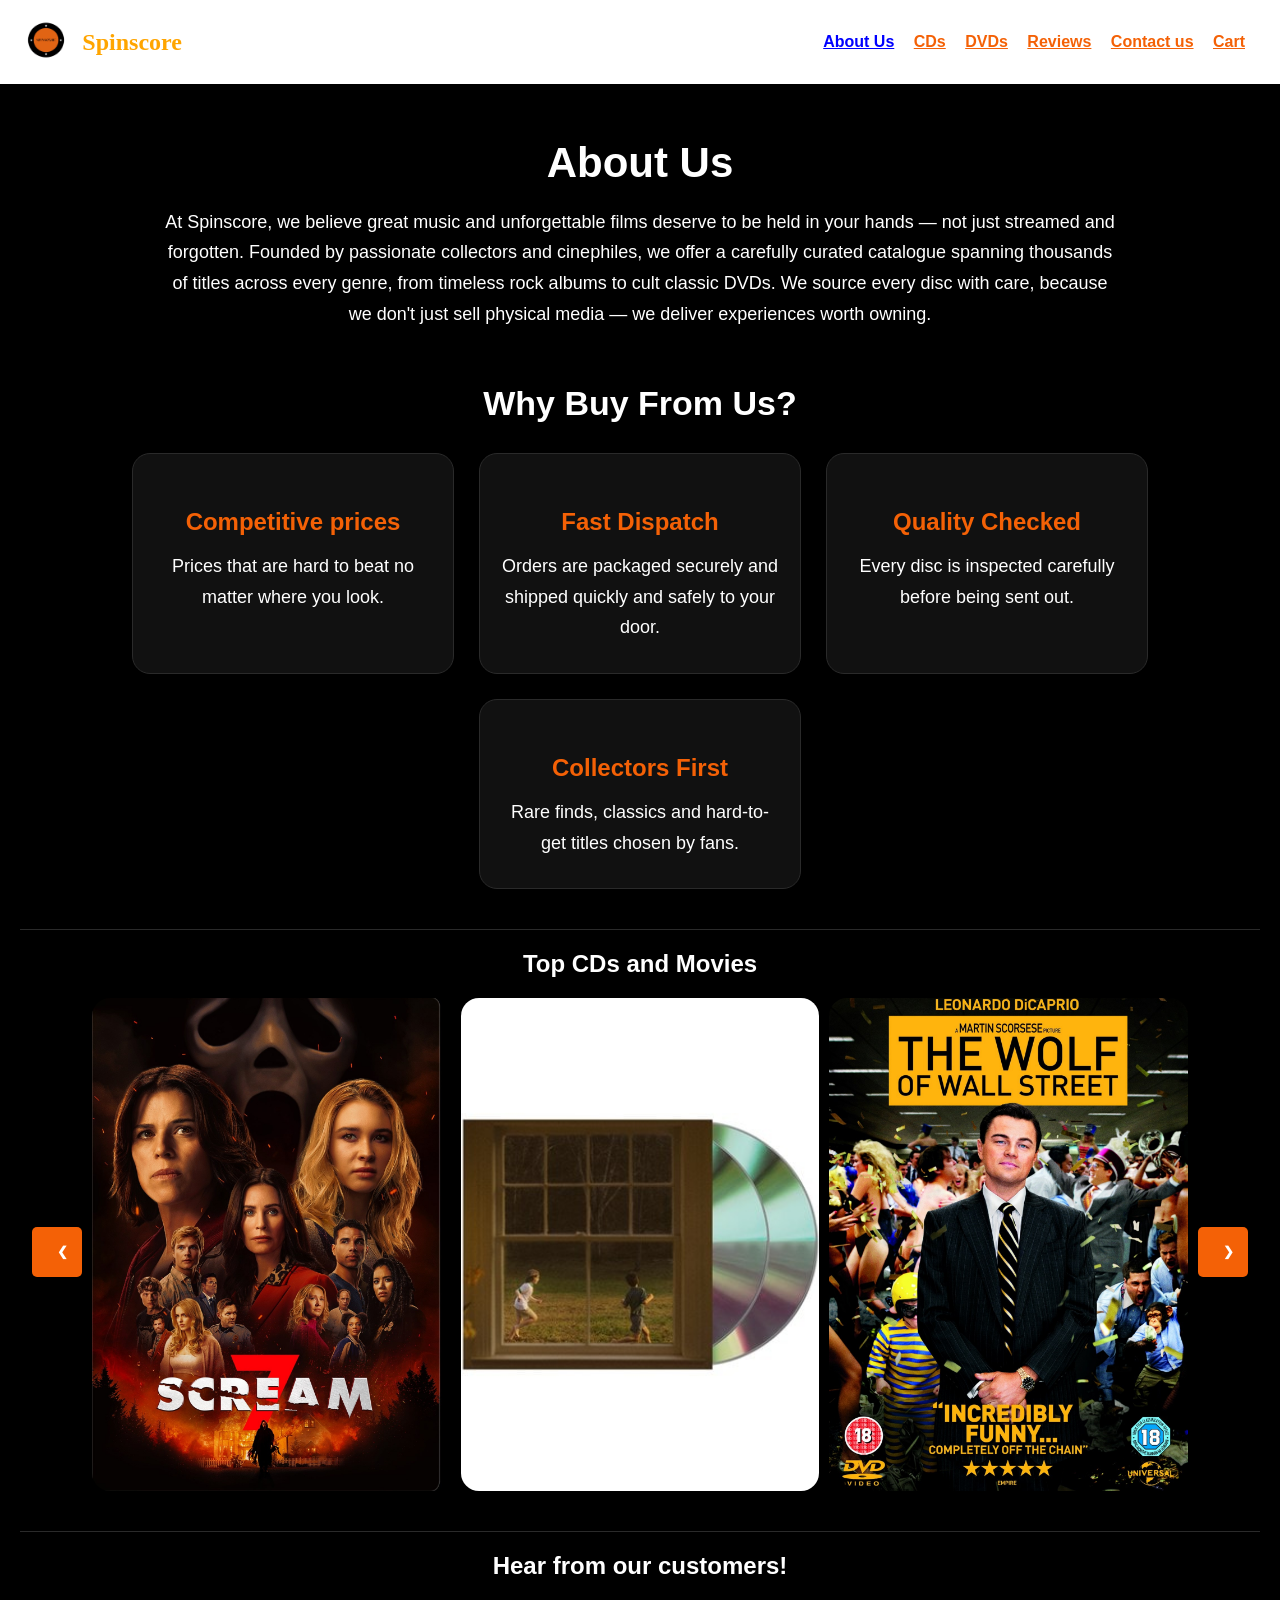
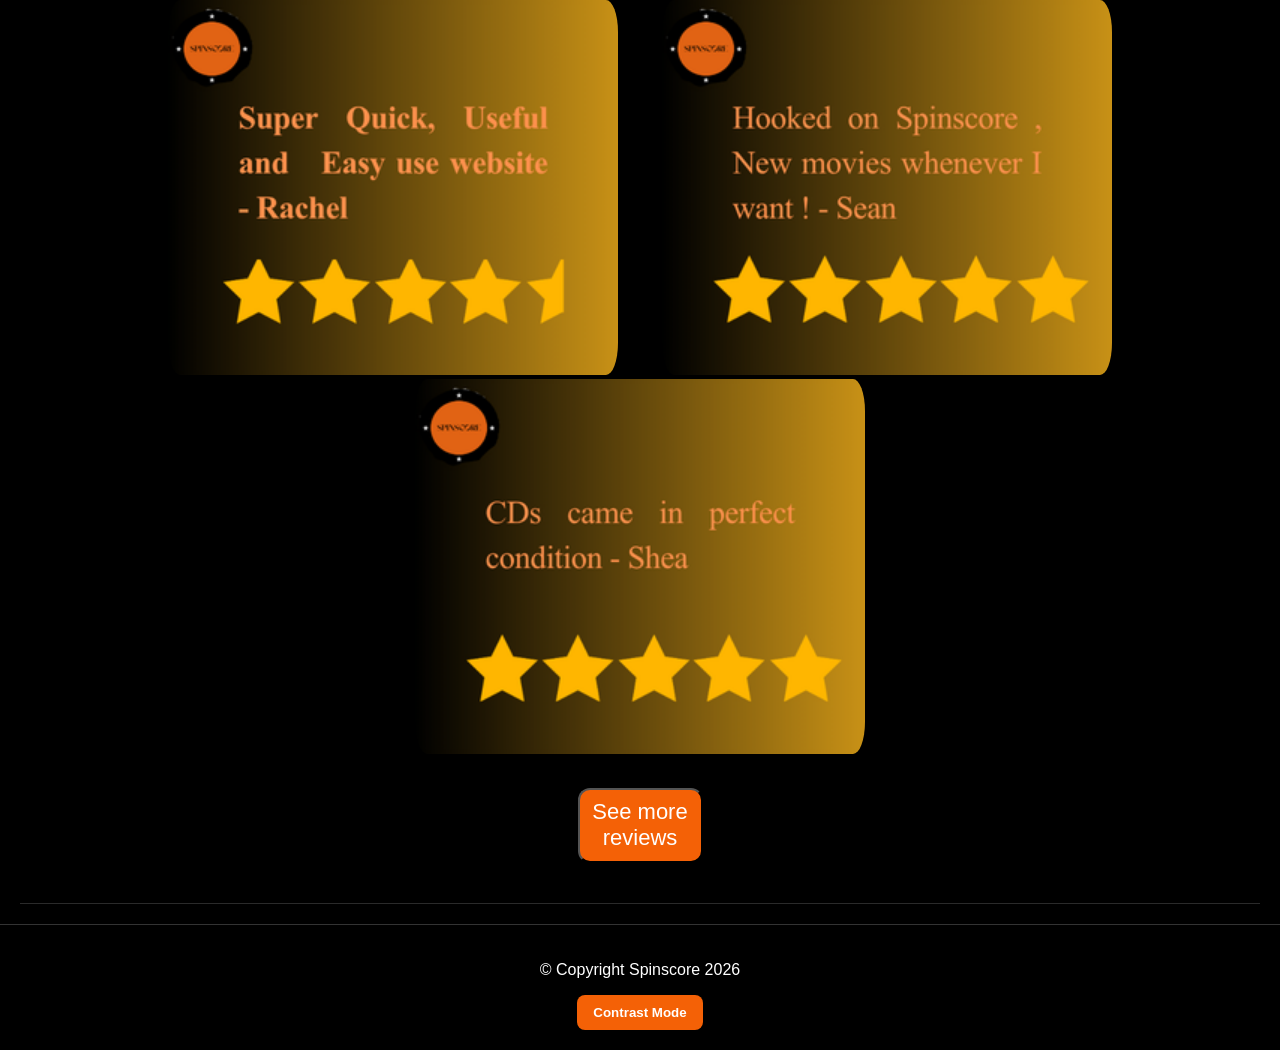
<file: MAIN/HTML/Index.html>
<!DOCTYPE html>
<html lang="en">
	<head>
		<meta charset="UTF-8">
		<meta name="viewport" content="width=device-width, initial-scale=1.0">
		<title>Spinscore - Home</title>
		<link rel="stylesheet" href="../CSS/Webstyle.css" />
		<link rel="icon" type="image/x-icon" href="../IMAGES/favicon.ico" />
	</head>
	
	<body>
		<header>
			<div class="logo-title">
				<a href="Index.html">
					<img src="../IMAGES/Logo.png" alt="Logo">
				</a>
				<span class="site-title">Spinscore</span>
			</div>
			
			<nav>
				<a href="Index.html" class="active">About Us</a>
				<a href="cds.html">CDs</a>
				<a href="DVDs.html">DVDs</a>
				<a href="reviews.html">Reviews</a>
				<a href="Contact.html">Contact us</a>
				<a href="cart.html">Cart</a>
			</nav>
		</header>

		<main>
			<section id="section1">
				<h1> About Us </h1>
				<p>At Spinscore, we believe great music and unforgettable films deserve to be held in your hands — not just streamed and forgotten. Founded by passionate collectors and cinephiles, we offer a carefully curated catalogue spanning thousands of titles across every genre, from timeless rock albums to cult classic DVDs. We source every disc with care, because we don't just sell physical media — we deliver experiences worth owning.</p>
				<h2>Why Buy From Us?</h2>

				<div class="whyBuyGrid">

					<div class="whyBox">
						<h3>Competitive prices</h3>
						<p>Prices that are hard to beat no matter where you look.</p>
					</div>

					<div class="whyBox">
						<h3>Fast Dispatch</h3>
						<p>Orders are packaged securely and shipped quickly and safely to your door.</p>
					</div>

					<div class="whyBox">
						<h3>Quality Checked</h3>
						<p>Every disc is inspected carefully before being sent out.</p>
					</div>

					<div class="whyBox">
						<h3>Collectors First</h3>
						<p>Rare finds, classics and hard-to-get titles chosen by fans.</p>
					</div>

				</div>
			</section>
			<section id="section2">
					<h1> Top CDs and Movies </h1>
					<div class="carousel-container">
						<button onclick="moveSlide(-1)">❮</button>

						<div class="carousel" id="carousel"></div>

						<button onclick="moveSlide(1)">❯</button>
					</div>
     		</section>
			<section id="section3">
				<h1> Hear from our customers! </h1>
				<div class="grid-container">
					<img src="../IMAGES/Reviews/Review 1.png" alt="Customer Review 1">
  					<img src="../IMAGES/Reviews/Review 2.png" alt="Customer Review 2">
  					<img src="../IMAGES/Reviews/Review 3.png" alt="Customer Review 3">
				</div>
				<div class="ReviewButton">
					<button class="goReview" onclick="window.location.href = 'reviews.html';">See more reviews</button>
				</div>
			</section>
		</main>

		<footer>
			<p>&copy; Copyright Spinscore 2026</p>
			<button id="contrastBtn">Contrast Mode</button>
		</footer>
		<script src="../JS/main.js"></script>
		<script src="../JS/accessibility.js"></script>
	</body>
</html>
</file>
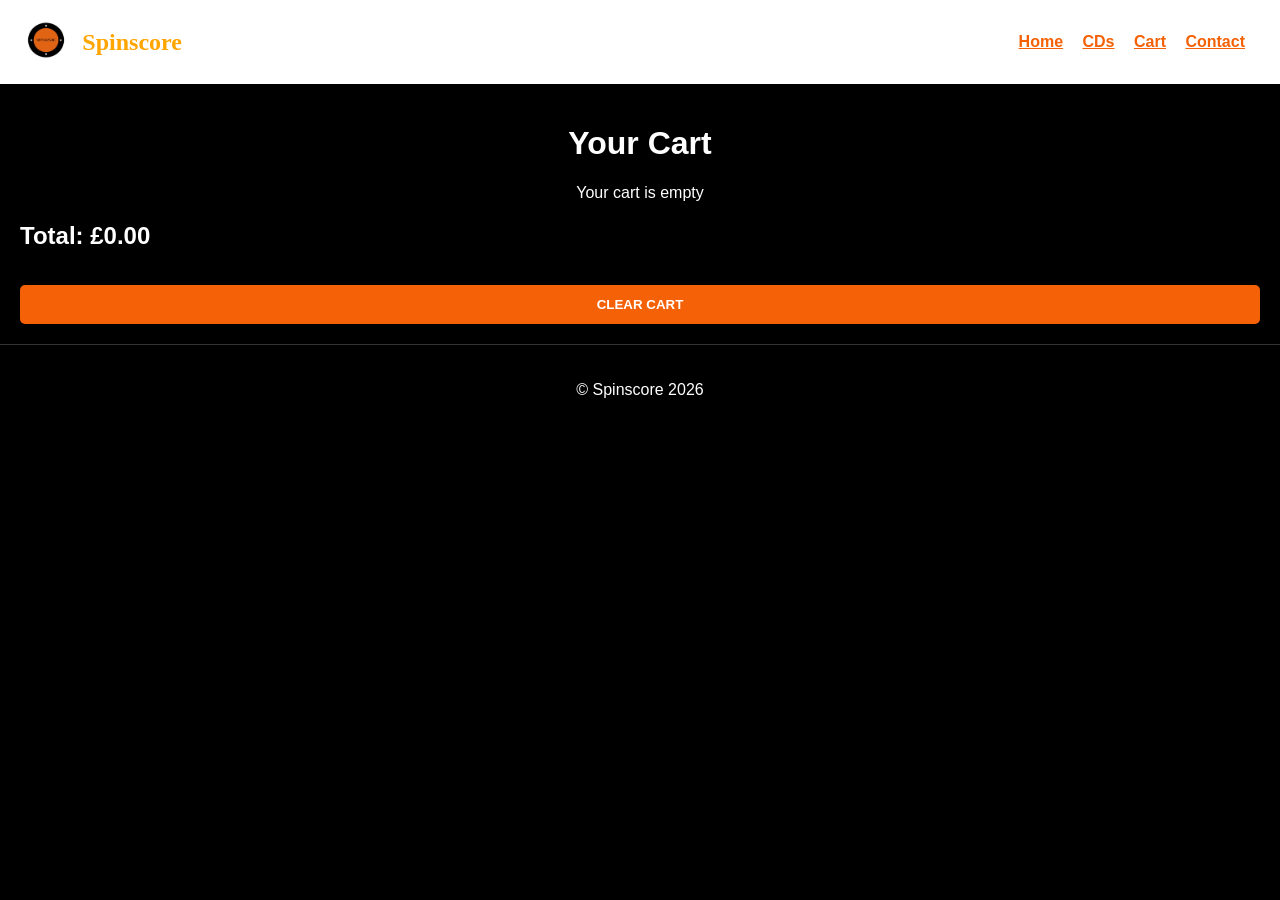
<file: MAIN/HTML/Cart.html>
<!DOCTYPE html>
<html lang="en">
<head>
    <meta charset="UTF-8">
    <meta name="viewport" content="width=device-width, initial-scale=1.0">
    <title>Spinscore - Cart</title>

    <link rel="stylesheet" href="../CSS/Webstyle.css">
</head>

<body>
    <header>
        <div class="logo-title">
            <a href="Index.html">
                <img src="../IMAGES/Logo.png" alt="Logo">
            </a>
            <span class="site-title">Spinscore</span>
        </div>

        <nav>
            <a href="Index.html">Home</a>
            <a href="cds.html">CDs</a>
            <a href="cart.html">Cart</a>
            <a href="Contact.html">Contact</a>
        </nav>
    </header>

    <main>
        <h1>Your Cart</h1>

        <div id="cart-items"></div>

        <h2 id="cart-total">Total: £0.00</h2>

        <button onclick="clearCart()" class="buy-btn">Clear Cart</button>
    </main>

    <footer>
        <p>&copy; Spinscore 2026</p>
    </footer>

    <script src="../JS/cart.js"></script>
</body>
</html>
</file>
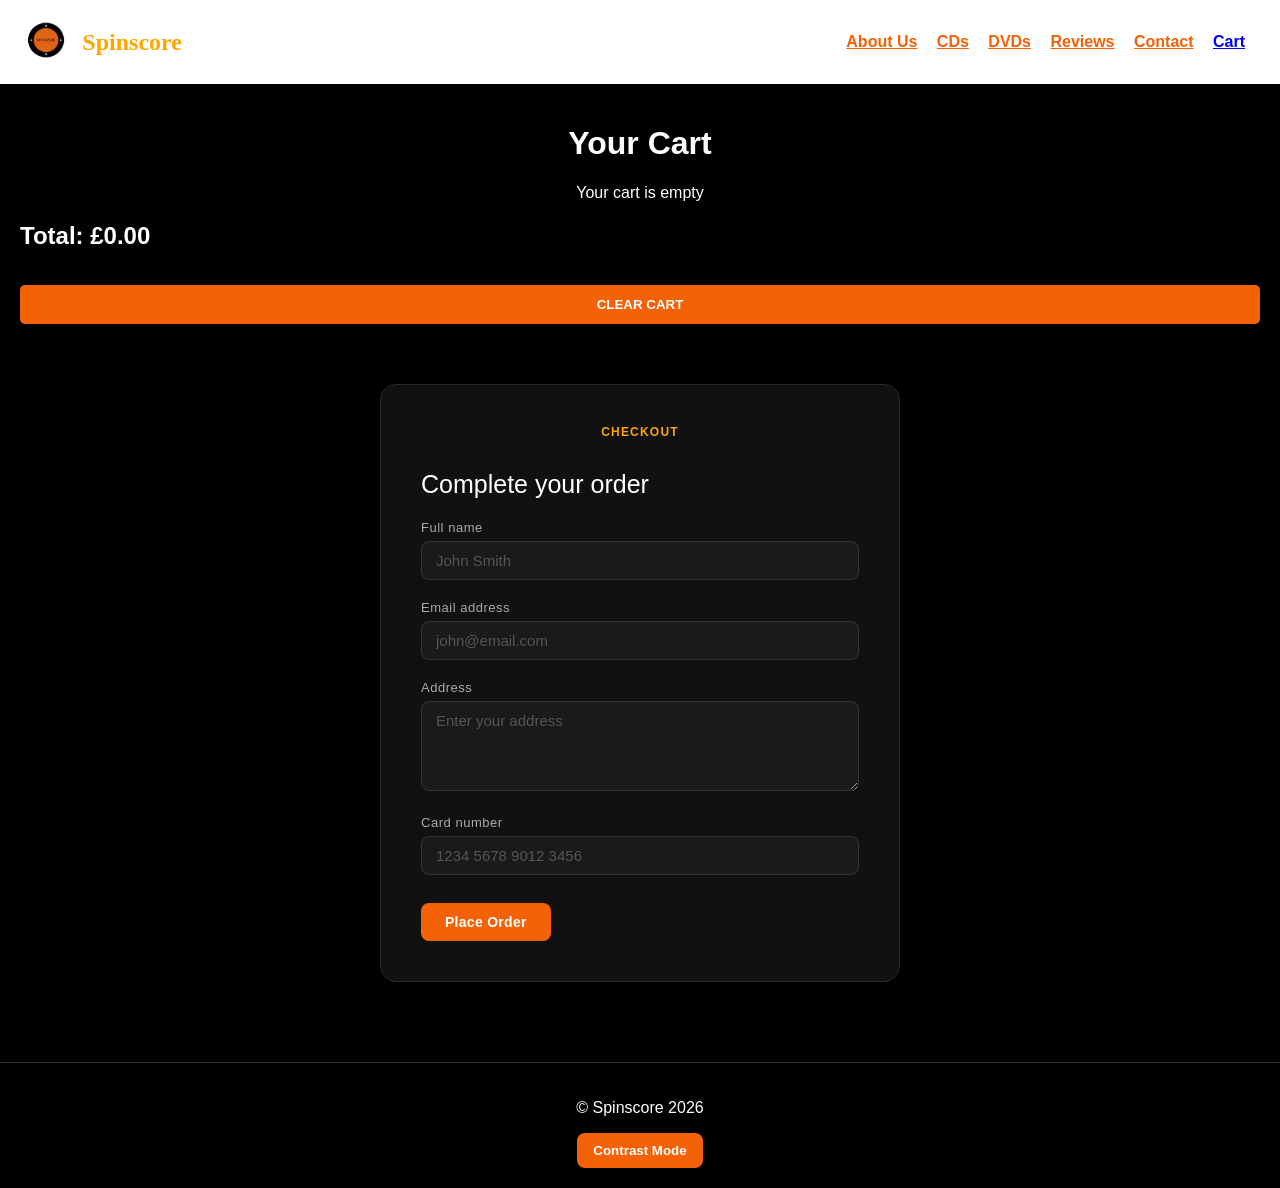
<file: MAIN/HTML/cart.html>
<!DOCTYPE html>
<html lang="en">
<head>
    <meta charset="UTF-8">
    <meta name="viewport" content="width=device-width, initial-scale=1.0">
    <title>Spinscore - Cart</title>

    <link rel="stylesheet" href="../CSS/Webstyle.css">
</head>

<body>
    <header>
        <div class="logo-title">
            <a href="Index.html">
                <img src="../IMAGES/Logo.png" alt="Logo">
            </a>
            <span class="site-title">Spinscore</span>
        </div>

        <nav>
            <a href="Index.html">About Us</a>
            <a href="cds.html">CDs</a>
            <a href="DVDs.html">DVDs</a>
            <a href="reviews.html">Reviews</a>
            <a href="Contact.html">Contact</a>
            <a href="cart.html" class="active">Cart</a>
        </nav>
    </header>

    <main>
        <h1>Your Cart</h1>

        <div id="cart-items"></div>

        <h2 id="cart-total">Total: £0.00</h2>

        <button onclick="clearCart()" class="buy-btn">Clear Cart</button>

        <section class="form-wrapper">
    <p class="form-eyebrow">Checkout</p>
    <h1 class="form-title">Complete your order</h1>

    <div class="form-fields">
        <div>
            <label for="customer-name">Full name</label>
            <input type="text" id="customer-name" placeholder="John Smith">
            <span class="field-error" id="name-error">Please enter your full name.</span>
        </div>

        <div>
            <label for="customer-email">Email address</label>
            <input type="email" id="customer-email" placeholder="john@email.com">
            <span class="field-error" id="email-error">Please enter a valid email address.</span>
        </div>

        <div>
            <label for="customer-address">Address</label>
            <textarea id="customer-address" rows="4" placeholder="Enter your address"></textarea>
            <span class="field-error" id="address-error">Please enter your address.</span>
        </div>

        <div>
            <label for="card-number">Card number</label>
            <input type="text" id="card-number" placeholder="1234 5678 9012 3456">
            <span class="field-error" id="card-error">Please enter your card number.</span>
        </div>

        <div class="form-footer">
            <button class="submit-btn" onclick="checkout()">Place Order</button>
        </div>
    </div>

    <div class="success-msg" id="checkout-success">
        Your order has been placed successfully.
    </div>
</section>
    </main>

    <footer>
        <p>&copy; Spinscore 2026</p>
        <button id="contrastBtn">Contrast Mode</button>
    </footer>

    <script src="../JS/cart.js"></script>
    <script src="../JS/accessibility.js"></script>
</body>
</html>
</file>
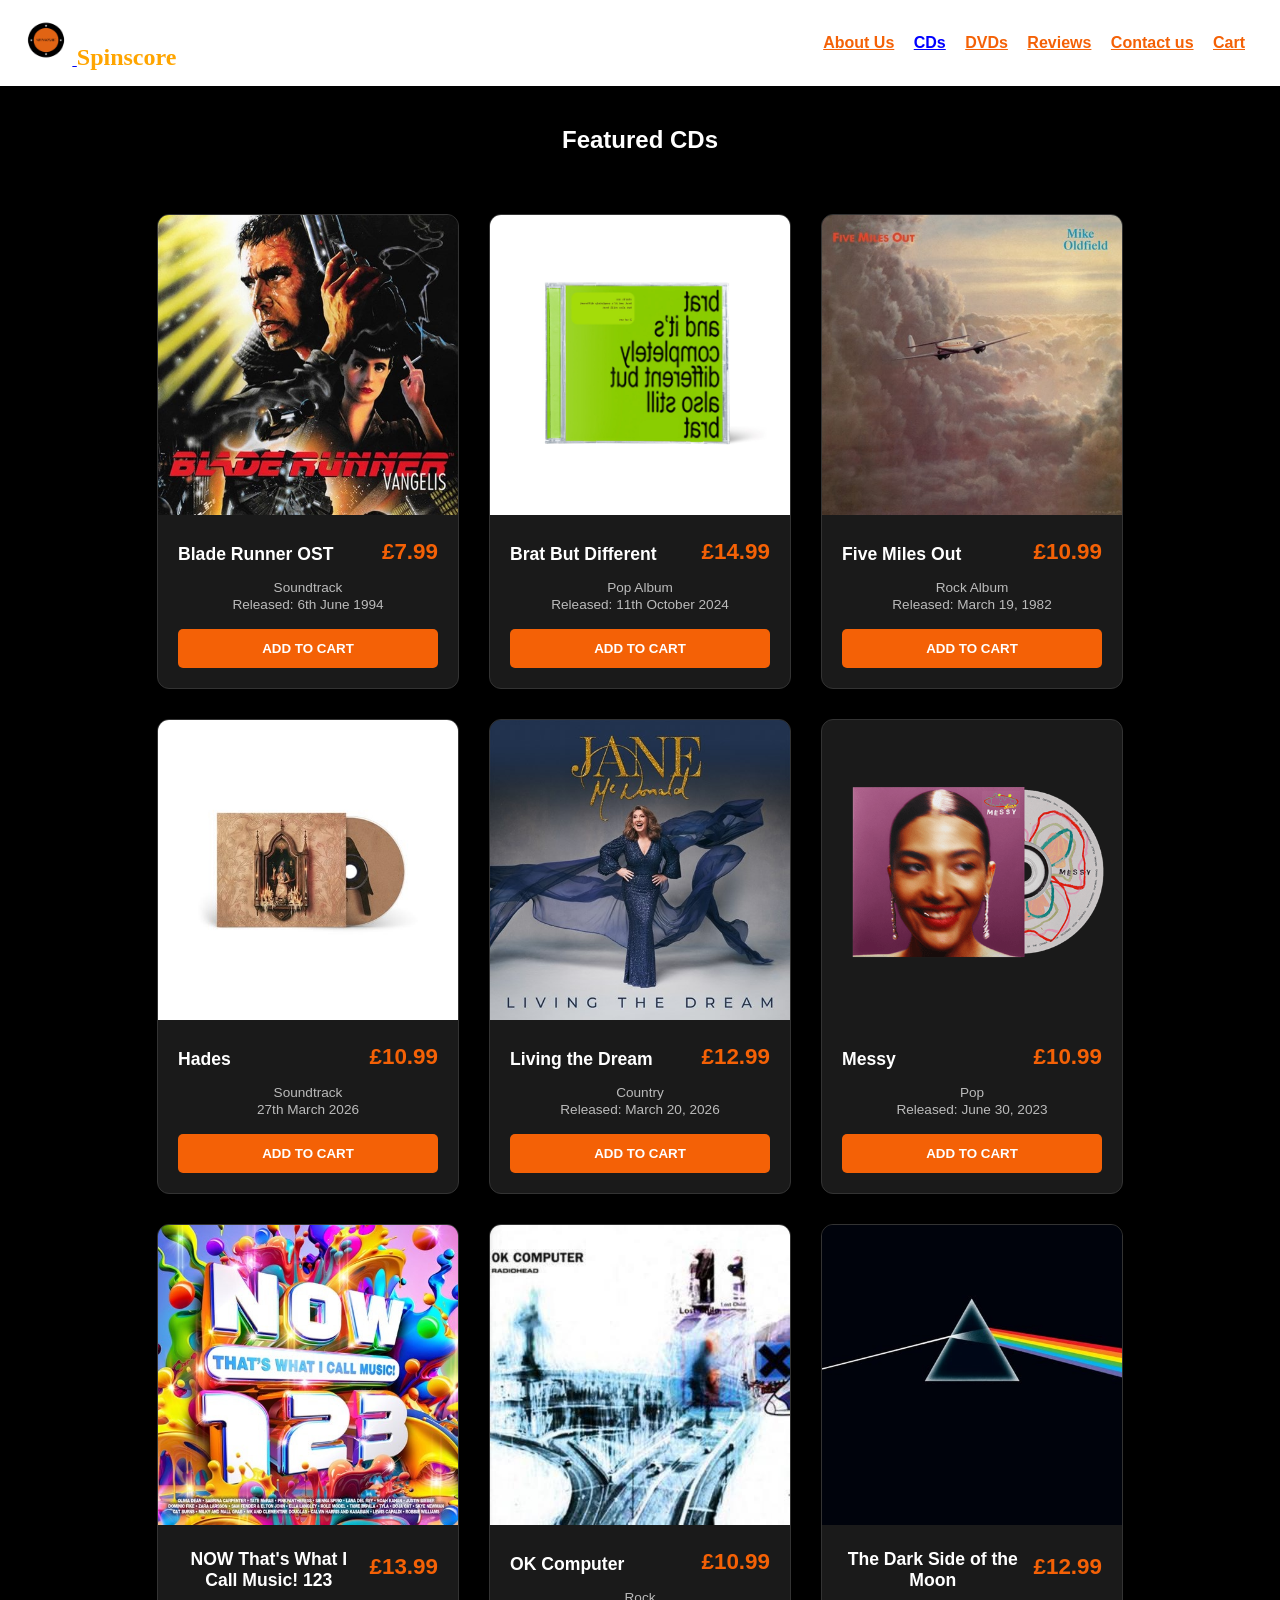
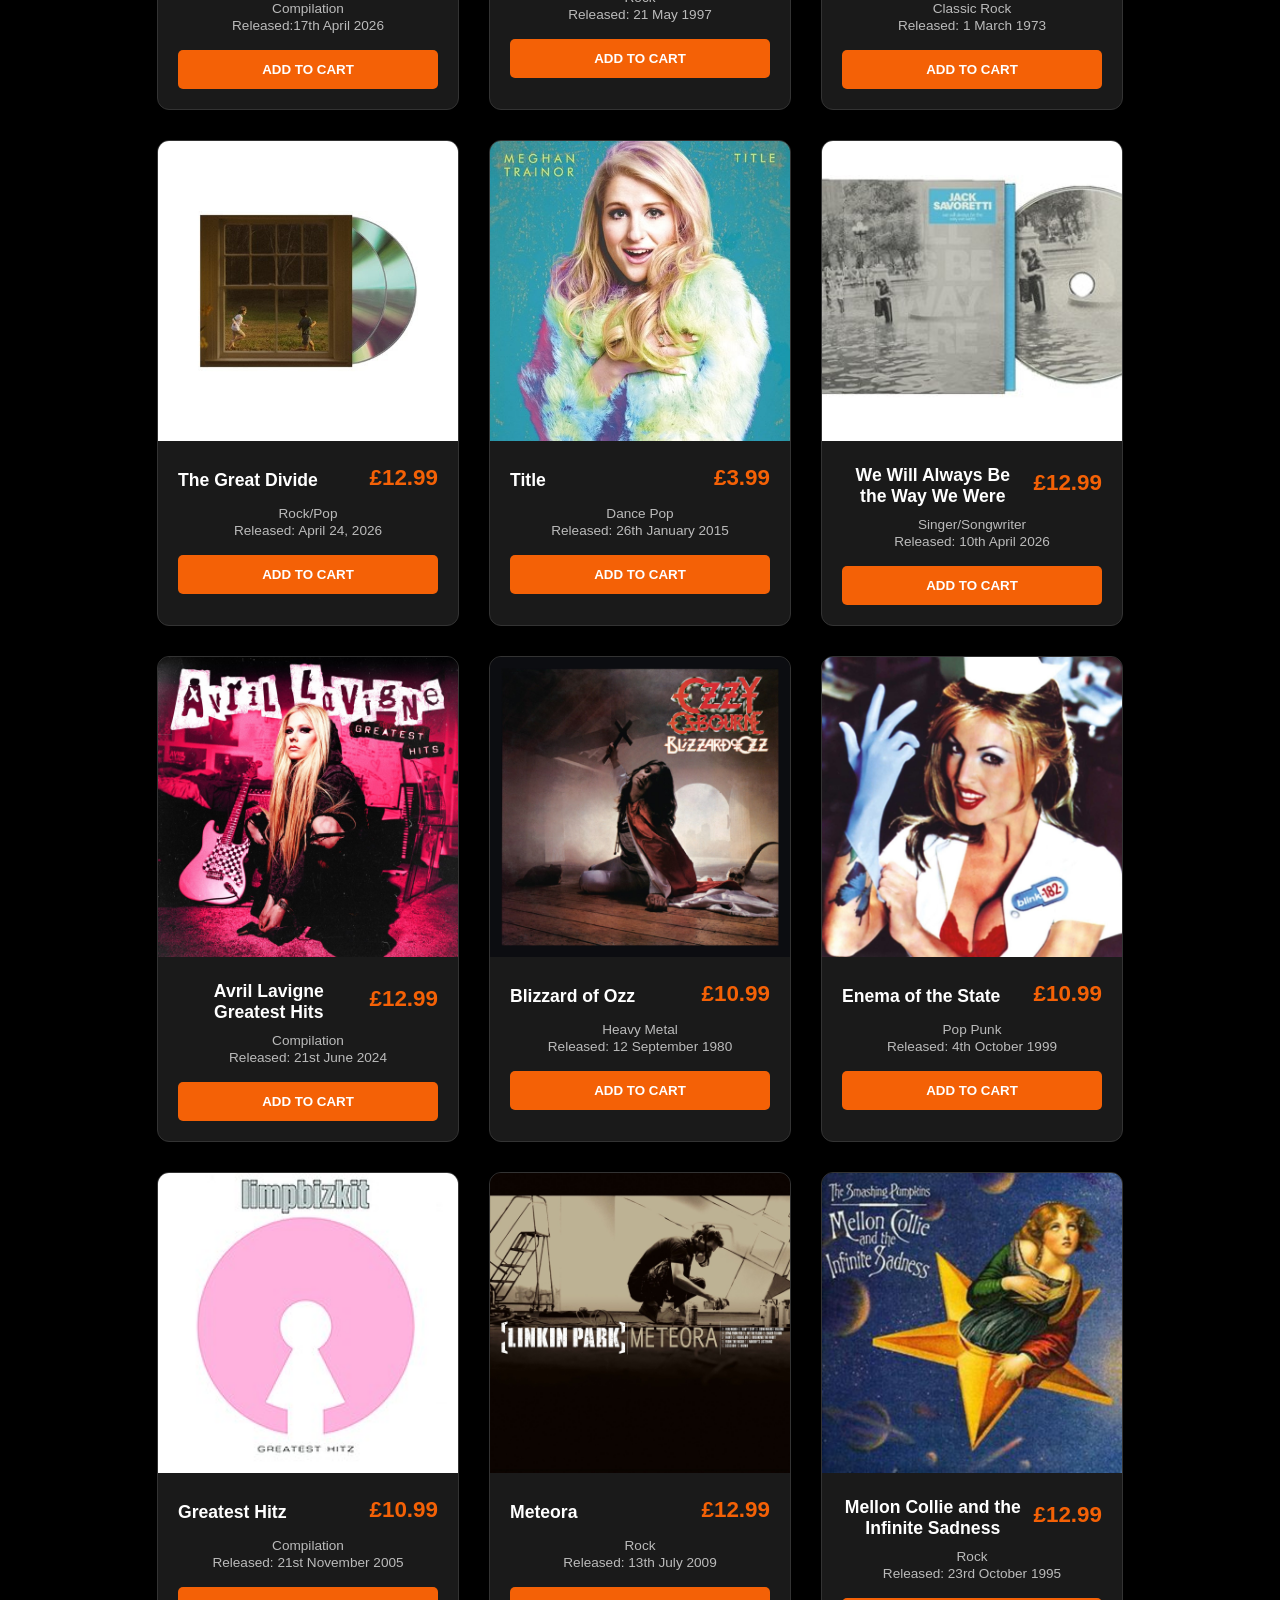
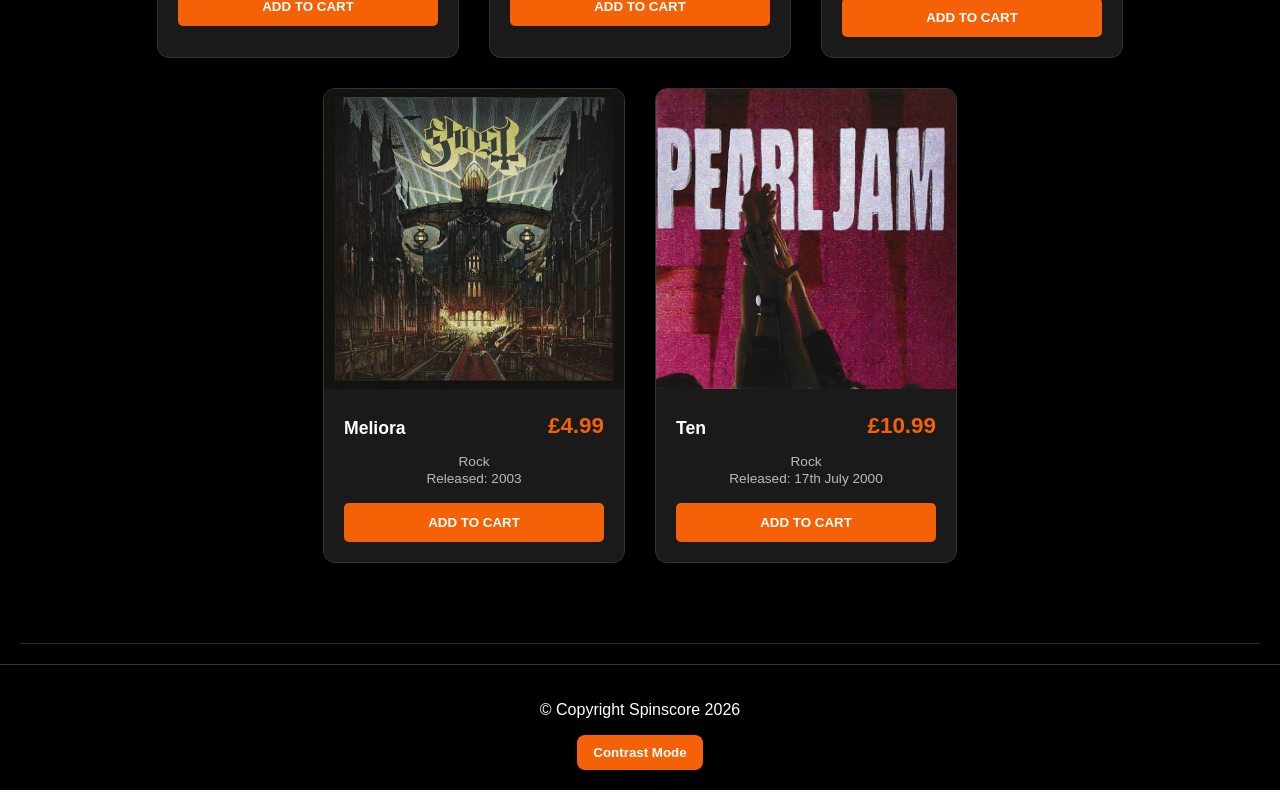
<file: MAIN/HTML/cds.html>
<!DOCTYPE html>

<html lang="en">

<head>

    <meta charset="UTF-8">

    <meta name="viewport" content="width=device-width, initial-scale=1.0">

    <link rel="stylesheet" href="../CSS/Webstyle.css" />

    <link rel="icon" type="image/x-icon" href="../IMAGES/favicon.ico" />

    <title> Spinscore - CDs </title>

</head>

 
<body>

    <header>

        <div class="logo">

            <a href="Index.html">

                <img src="../IMAGES/Logo.png" alt="Logo">

            </a>

            <span class="site-title">Spinscore</span>

        </div>

 

        <nav>

            <a href="Index.html">About Us</a>

            <a href="cds.html" class="active">CDs</a>

            <a href="DVDs.html">DVDs</a>

            <a href="reviews.html">Reviews</a>

            <a href="Contact.html">Contact us</a>

            <a href="cart.html">Cart</a>

        </nav>

    </header>

 

    <main>

        <section id="section2">

            <h1 class="topCD">Featured CDs</h1>

 

            <div class="product-grid">

                <div class="cd-card" style="animation-delay: 0s;">

                    <div class="img-wrapper">

                        <img src="../IMAGES/CDS/Bladerunner OST.png" alt="Bladerunner OST">

                    </div>

                    <div class="cd-info">

                        <div class="title-row">

                            <h3>Blade Runner OST</h3>

                            <p class="price">£7.99</p>

                        </div>

                        <p class="meta">Soundtrack</p>

                        <p class="meta">Released: 6th June 1994</p>

                        <button class="buy-btn" data-name="Blade Runner OST" data-price="7.99"> 
                            ADD TO CART
                        </button>

                    </div>

                </div>

                <div class="cd-card" style="animation-delay: 0.1s;">

                    <div class="img-wrapper">

                        <img src="../IMAGES/CDS/brat but different.jpg" alt="Brat But Different">

                    </div>

                    <div class="cd-info">

                        <div class="title-row">

                            <h3>Brat But Different</h3>

                            <p class="price"> £14.99 </p>

                        </div>

                        <p class="meta">Pop Album</p>

                        <p class="meta">Released: 11th October 2024 </p>
                        <button class="buy-btn" data-name="Brat But Different" data-price="14.99">
                            ADD TO CART
                        </button>

                    </div>

                </div>

                <div class="cd-card" style="animation-delay: 0.2s;">

                    <div class="img-wrapper">

                        <img src="../IMAGES/CDS/Five Miles Out.png" alt="Five Miles Out">

                    </div>

                    <div class="cd-info">

                        <div class="title-row">

                            <h3>Five Miles Out</h3>

                            <p class="price"> £10.99 </p>

                        </div>

                        <p class="meta">Rock Album</p>

                        <p class="meta">Released: March 19, 1982</p>
                        <button class="buy-btn" data-name="Five Miles Out" data-price="10.99">
                            ADD TO CART
                        </button>

                    </div>

                </div>

                <div class="cd-card" style="animation-delay: 0.3s;">

                    <div class="img-wrapper">

                        <img src="../IMAGES/CDS/Hades.png" alt="Hades">

                    </div>

                    <div class="cd-info">

                        <div class="title-row">

                            <h3>Hades</h3>

                            <p class="price"> £10.99 </p>

                        </div>

                        <p class="meta">Soundtrack</p>

                        <p class="meta">27th March 2026</p>

                        <button class="buy-btn" data-name="Hades" data-price="10.99">
                            ADD TO CART
                        </button>

                    </div>

                </div>

                <div class="cd-card" style="animation-delay: 0.4s;">

                    <div class="img-wrapper">

                        <img src="../IMAGES/CDS/Living the Dream.png" alt="Living the Dream">

                    </div>

                    <div class="cd-info">

                        <div class="title-row">

                            <h3>Living the Dream</h3>

                            <p class="price"> £12.99 </p>

                        </div>

                        <p class="meta">Country</p>

                        <p class="meta">Released: March 20, 2026</p>

                        <button class="buy-btn" data-name="Living the dream" data-price="12.99">
                            ADD TO CART
                        </button>

                    </div>

                </div>

                <div class="cd-card" style="animation-delay: 0.5s;">

                    <div class="img-wrapper">

                        <img src="../IMAGES/CDS/Messy.png" alt="Messy">

                    </div>

                    <div class="cd-info">

                        <div class="title-row">

                            <h3>Messy</h3>

                            <p class="price"> £10.99 </p>

                        </div>

                        <p class="meta">Pop</p>

                        <p class="meta">Released: June 30, 2023</p>

                        <button class="buy-btn" data-name="Messy" data-price="10.99">
                            ADD TO CART
                        </button>

                    </div>

                </div>

                <div class="cd-card" style="animation-delay: 0.6s;">

                    <div class="img-wrapper">

                        <img src="../IMAGES/CDS/NOW That's What I call Music! 123.png" alt="NOW That's What I Call Music! 123">

                    </div>

                    <div class="cd-info">

                        <div class="title-row">

                            <h3>NOW That's What I Call Music! 123 </h3>

                            <p class="price"> £13.99 </p>

                        </div>

                        <p class="meta">Compilation</p>

                        <p class="meta">Released:17th April 2026</p>

                        <button class="buy-btn" data-name="Now That's What I Call Music! 123" data-price="13.99">
                            ADD TO CART
                        </button>

                    </div>

                </div>

                <div class="cd-card" style="animation-delay: 0.7s;">

                    <div class="img-wrapper">

                        <img src="../IMAGES/CDS/ok computer.jpg" alt="OK Computer">

                    </div>

                    <div class="cd-info">

                        <div class="title-row">

                            <h3>OK Computer</h3>

                            <p class="price"> £10.99 </p>

                        </div>

                        <p class="meta">Rock</p>

                        <p class="meta">Released: 21 May 1997</p>
                        <button class="buy-btn" data-name="OK Computer" data-price="10.99">
                            ADD TO CART
                        </button>

                    </div>

                </div>

                <div class="cd-card" style="animation-delay: 0.8s;">

                    <div class="img-wrapper">

                        <img src="../IMAGES/CDS/The Dark Side of the Moon.png" alt="The Dark Side of the Moon">

                    </div>

                    <div class="cd-info">

                        <div class="title-row">

                            <h3>The Dark Side of the Moon</h3>

                            <p class="price"> £12.99 </p>

                        </div>

                        <p class="meta">Classic Rock</p>

                        <p class="meta">Released: 1 March 1973</p>

                        <button class="buy-btn" data-name="The Dark Side of the Moon" data-price="12.99">
                            ADD TO CART
                        </button>

                    </div>

                </div>

                <div class="cd-card" style="animation-delay: 0.9s;">

                    <div class="img-wrapper">

                        <img src="../IMAGES/CDS/The Great Divide.png" alt="The Great Divide">

                    </div>

                    <div class="cd-info">

                        <div class="title-row">

                            <h3>The Great Divide</h3>

                            <p class="price"> £12.99 </p>

                        </div>

                        <p class="meta">Rock/Pop</p>

                        <p class="meta">Released: April 24, 2026</p>

                        <button class="buy-btn" data-name="The Great Divide" data-price="12.99">
                            ADD TO CART
                        </button>

                    </div>

                </div>

                <div class="cd-card" style="animation-delay: 1s;">

                    <div class="img-wrapper">

                        <img src="../IMAGES/CDS/Ttile.png" alt="Ttile">

                    </div>

                    <div class="cd-info">

                        <div class="title-row">

                            <h3>Title</h3>

                            <p class="price"> £3.99 </p>

                        </div>

                        <p class="meta">Dance Pop</p>

                        <p class="meta">Released: 26th January 2015</p>

                        <button class="buy-btn" data-name="Title" data-price="3.99">
                            ADD TO CART
                        </button>

                    </div>

                </div>

                <div class="cd-card" style="animation-delay: 1.1s;">

                    <div class="img-wrapper">

                        <img src="../IMAGES/CDS/We Will Always Be the Way We Were.png" alt="We Will Always Be the Way We Were">

                    </div>

                    <div class="cd-info">

                        <div class="title-row">

                            <h3>We Will Always Be the Way We Were</h3>

                            <p class="price"> £12.99</p>

                        </div>

                        <p class="meta">Singer/Songwriter</p>

                        <p class="meta">Released:  10th April 2026</p>

                        <button class="buy-btn" data-name="We Will Always Be the Way We Were" data-price="12.99">
                            ADD TO CART
                        </button>

                    </div>

                </div>

                <div class="cd-card" style="animation-delay: 1.2s;">

                    <div class="img-wrapper">

                        <img src="../IMAGES/CDS/Avril Lavigne Greatest Hits.jpg" alt="Avril Lavigne Greatest Hits">

                    </div>

                    <div class="cd-info">

                        <div class="title-row">

                            <h3>Avril Lavigne Greatest Hits</h3>

                            <p class="price"> £12.99 </p>

                        </div>

                        <p class="meta">Compilation</p>

                        <p class="meta">Released: 21st June 2024</p>

                        <button class="buy-btn" data-name="Avril Lavigne Greatest Hits" data-price="12.99">
                             ADD TO CART
                        </button>

                    </div>

                </div>

                <div class="cd-card" style="animation-delay: 1.3s;">

                    <div class="img-wrapper">

                        <img src="../IMAGES/CDS/Blizzard of Ozz.jpg" alt="Blizzard of Ozz">

                    </div>

                    <div class="cd-info">

                        <div class="title-row">

                            <h3>Blizzard of Ozz</h3>

                            <p class="price"> £10.99</p>

                        </div>

                        <p class="meta">Heavy Metal</p>

                        <p class="meta">Released: 12 September 1980</p>

                        <button class="buy-btn" data-name="Blizzard of Ozz" data-price="10.99">
                            ADD TO CART
                        </button>

                    </div>

                </div>

                <div class="cd-card" style="animation-delay: 1.4s;">

                    <div class="img-wrapper">

                        <img src="../IMAGES/CDS/Enema of the State.jpg" alt="Enema of the State">

                    </div>

                    <div class="cd-info">

                        <div class="title-row">

                            <h3>Enema of the State</h3>

                            <p class="price"> £10.99 </p>

                        </div>

                        <p class="meta">Pop Punk</p>

                        <p class="meta">Released: 4th October 1999</p>

                        <button class="buy-btn" data-name="Enema of the State" data-price="10.99">
                            ADD TO CART
                        </button>

                    </div>

                </div>

                <div class="cd-card" style="animation-delay: 1.5s;">

                    <div class="img-wrapper">

                        <img src="../IMAGES/CDS/Greatest Hitz.jpg" alt="Greatest Hitz">

                    </div>

                    <div class="cd-info">

                        <div class="title-row">

                            <h3>Greatest Hitz</h3>

                            <p class="price"> £10.99 </p>

                        </div>

                        <p class="meta">Compilation</p>

                        <p class="meta">Released: 21st November 2005</p>

                        <button class="buy-btn" data-name="Greatest Hitz" data-price="10.99">
                            ADD TO CART
                        </button>

                    </div>

                </div>

                <div class="cd-card" style="animation-delay: 1.6s;">

                    <div class="img-wrapper">

                        <img src="../IMAGES/CDS/Meteora.jpg" alt="Meteora">

                    </div>

                    <div class="cd-info">

                        <div class="title-row">

                            <h3>Meteora</h3>

                            <p class="price"> £12.99 </p>

                        </div>

                        <p class="meta">Rock</p>

                        <p class="meta">Released: 13th July 2009</p>

                        <button class="buy-btn" data-name="Meteora" data-price="12.99">
                            ADD TO CART
                        </button>

                    </div>

                </div>

                <div class="cd-card" style="animation-delay: 1.7s;">

                    <div class="img-wrapper">

                        <img src="../IMAGES/CDS/Mellon Collie and the Infinite Sadness.jpg" alt="Mellon Collie and the Infinite Sadness">

                    </div>

                    <div class="cd-info">

                        <div class="title-row">

                            <h3>Mellon Collie and the Infinite Sadness</h3>

                            <p class="price"> £12.99 </p>

                        </div>

                        <p class="meta">Rock</p>

                        <p class="meta">Released: 23rd October 1995</p>

                        <button class="buy-btn" data-name="Mellon Collie and the Infinite Sadness" data-price="12.99">
                            ADD TO CART
                        </button>

                    </div>

                </div>

                <div class="cd-card" style="animation-delay: 1.8s;">

                    <div class="img-wrapper">

                        <img src="../IMAGES/CDS/Meliora.jpg" alt="Meliora">

                    </div>

                    <div class="cd-info">

                        <div class="title-row">

                            <h3>Meliora</h3>

                            <p class="price"> £4.99 </p>

                        </div>

                        <p class="meta">Rock</p>

                        <p class="meta">Released: 2003</p>

                        <button class="buy-btn" data-name="Meliora" data-price="4.99">
                            ADD TO CART
                        </button>

                    </div>

                </div>

                <div class="cd-card" style="animation-delay: 1.9s;">

                    <div class="img-wrapper">

                        <img src="../IMAGES/CDS/Ten.jpg" alt="Ten">

                    </div>

                    <div class="cd-info">

                        <div class="title-row">

                            <h3>Ten</h3>

                            <p class="price"> £10.99 </p>

                        </div>

                        <p class="meta">Rock</p>

                        <p class="meta">Released: 17th July 2000</p>

                        <button class="buy-btn" data-name="Ten" data-price="10.99">
                            ADD TO CART
                        </button>

                    </div>

                </div>

                </div>

            </div>

        </section>

    </main>

 

    <footer>

        <p>&copy; Copyright Spinscore 2026</p>
        <button id="contrastBtn">Contrast Mode</button>

    </footer>


    <script src="../JS/main.js"></script>
    <script src="../JS/cart.js"></script>
    <script src="../JS/accessibility.js"></script>

</body>

</html>
</file>
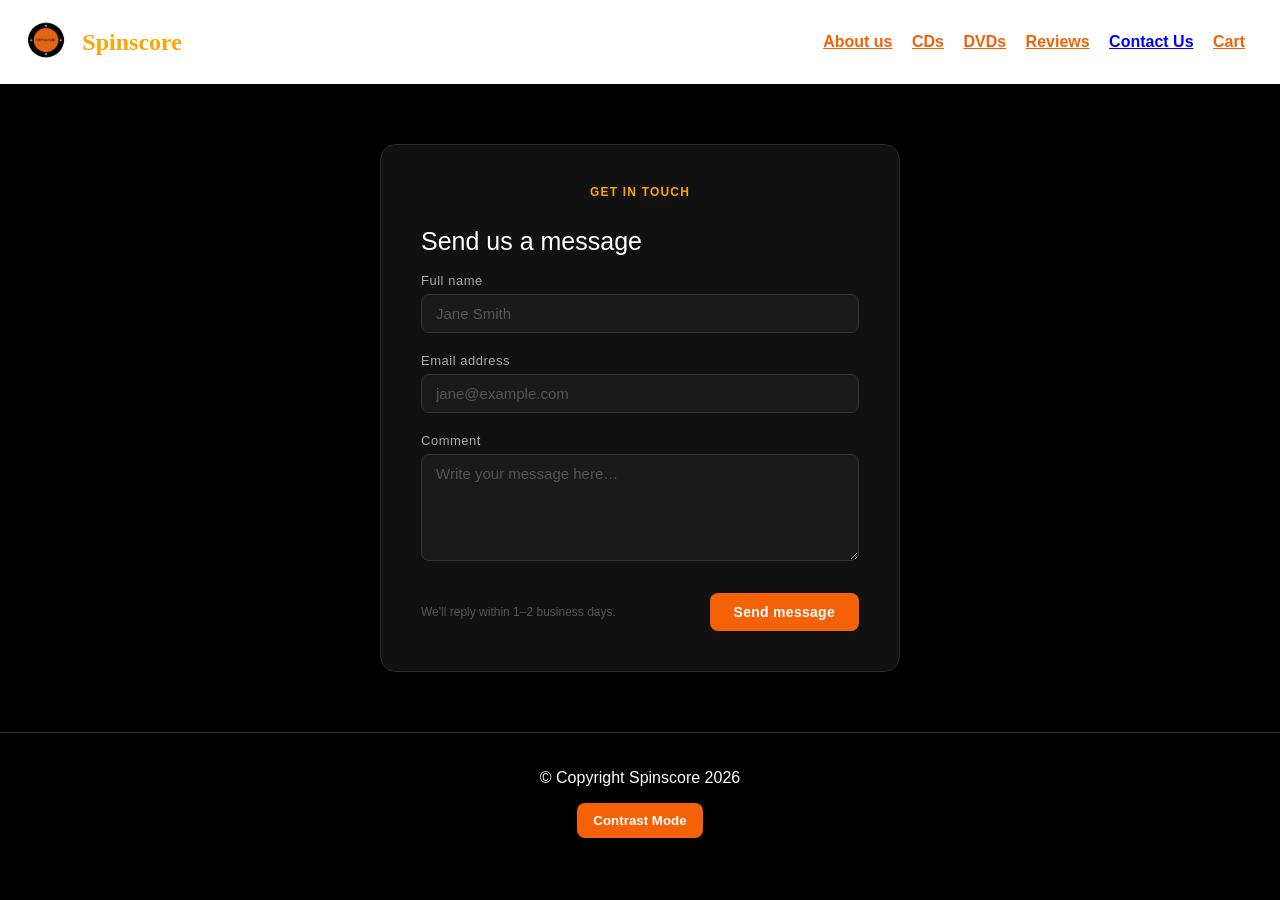
<file: MAIN/HTML/Contact.html>
<!DOCTYPE html>

<html lang="en">
	<head>
		<meta charset="UTF-8">
		<meta name="viewport" content="width=device-width, initial-scale=1.0">
		<title>Spinscore - Contact</title>
		<link rel="icon" type="image/x-icon" href="../IMAGES/favicon.ico" />
		<link rel="stylesheet" href="../CSS/Webstyle.css" />
		<script type="text/javascript" src="../JS/contact.js">
		</script>
	</head>
	
	<body>
		<header>
			<div class="logo-title">
				<a href="Index.html">
					<img src="../IMAGES/Logo.png" alt="Logo">
				</a>
				<span class="site-title">Spinscore</span>
			</div>
			
			<nav>
				<a href="Index.html">About us</a>
				<a href="cds.html">CDs</a>
				<a href="DVDs.html">DVDs</a>
				<a href="reviews.html">Reviews</a>
				<a href="Contact.html" class="active">Contact Us</a>
				<a href="cart.html">Cart</a>
			</nav>
		</header>
	
		<div class="form-wrapper">
    		<p class="form-eyebrow">Get in touch</p>
        	<h1 class="form-title">Send us a message</h1>
 
    	<div class="form-fields">
        	<div>
        		<label for="name">Full name</label>
          		<input type="text" id="name" placeholder="Jane Smith" />
          		<span class="field-error" id="name-error">Please enter your full name.</span>
        	</div>
 
        <div>
          <label for="email">Email address</label>
          <input type="email" id="email" placeholder="jane@example.com" />
          <span class="field-error" id="email-error">Please enter a valid email address.</span>
        </div>
 
        <div>
        	<label for="comment">Comment</label>
        	<textarea
            id="comment"
            rows="5"
            placeholder="Write your message here…"
        	></textarea>
        	<span class="field-error" id="comment-error">Please enter a message.</span>
        </div>
 
        <div class="form-footer">
        	<p class="form-note">We'll reply within 1–2 business days.</p>
        	<button class="submit-btn" onclick="handleSubmit(this)">
            Send message
        	</button>
        </div>
    	</div>
 
    		<div class="success-msg" id="success-msg">
        	Your message was sent — thank you!
    		</div>
    	</div>
		
		<footer>
			<p> &copy; Copyright Spinscore 2026 </p>
			<button id="contrastBtn">Contrast Mode</button>
		</footer>
		<script src="../JS/accessibility.js"></script>
	</body>
</html>
</file>
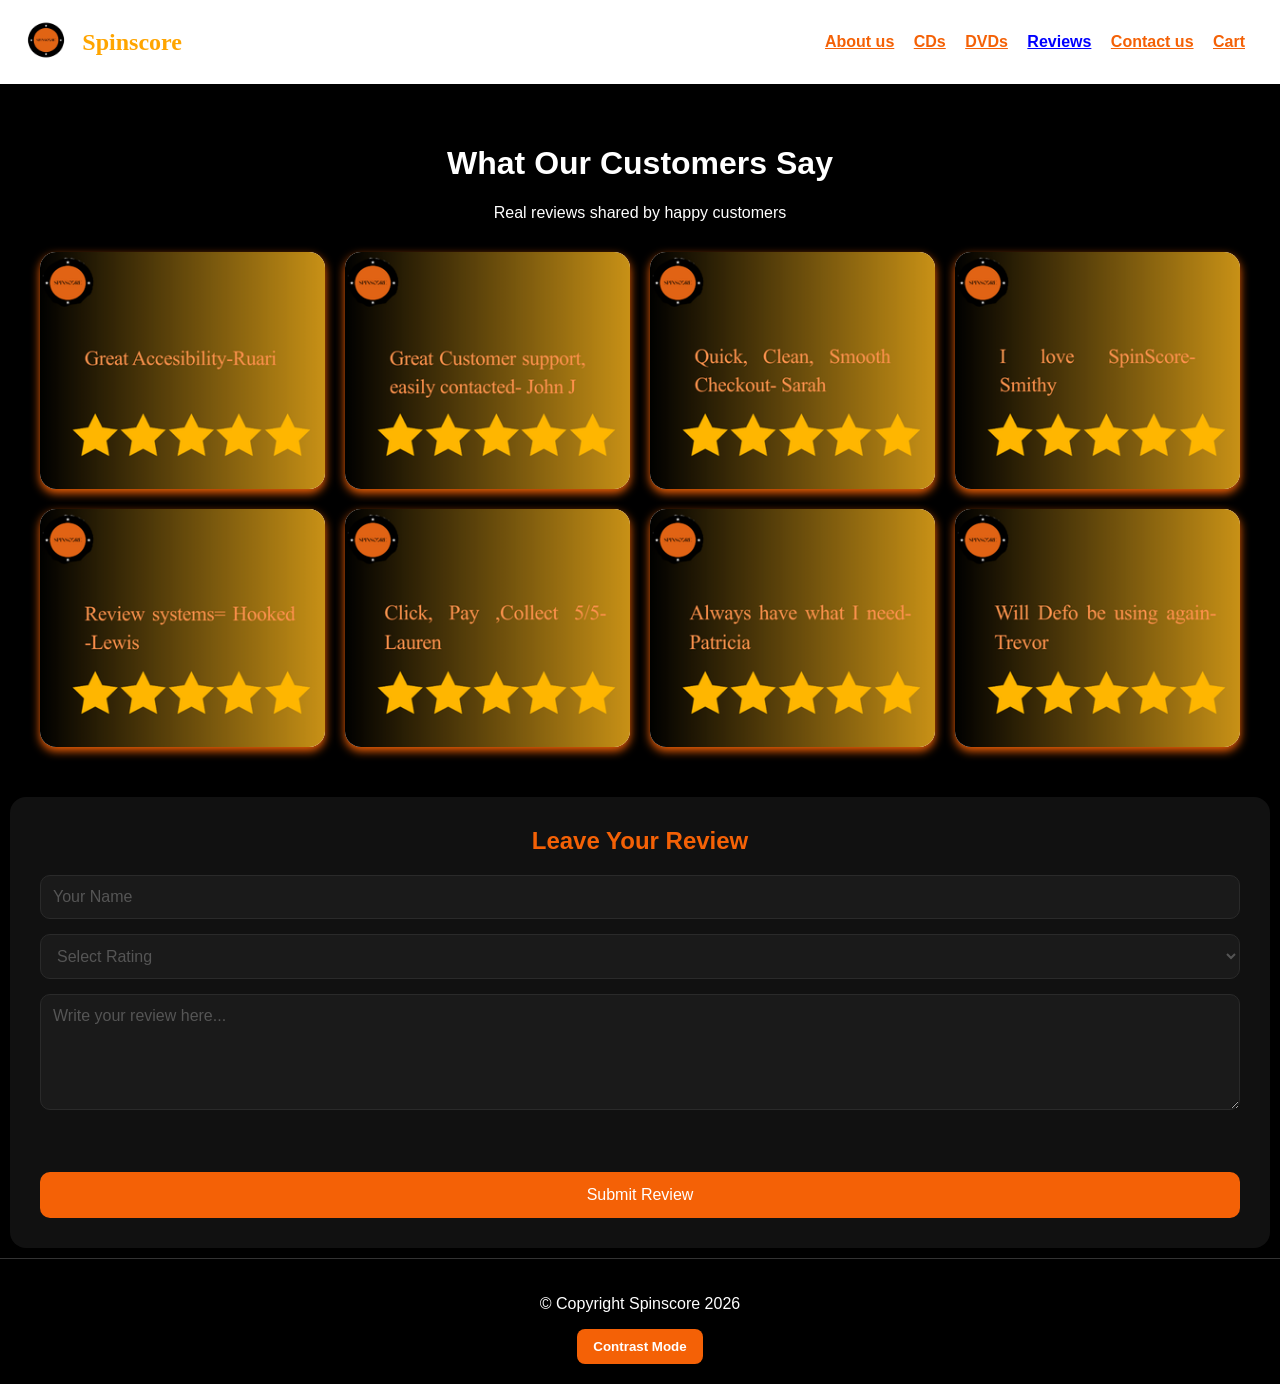
<file: MAIN/HTML/reviews.html>
<!DOCTYPE html>
<html lang="en">
<head>
  <meta charset="UTF-8">
  <meta name="viewport" content="width=device-width, initial-scale=1.0">
  <title>Spinscore Reviews</title>
  <link rel="icon" type="image/x-icon" href="../IMAGES/favicon.ico" />
  <link rel="stylesheet" href="../CSS/Webstyle.css">
</head>
<body>
    <header>
        <div class="logo-title">
            <a href="Index.html">
                <img src="../IMAGES/Logo.png" alt="Logo">
            </a>
            <span class="site-title">Spinscore</span>
        </div>
        
        <nav>
            <a href="Index.html">About us</a>
            <a href="cds.html">CDs</a>
            <a href="DVDs.html">DVDs</a>
            <a href="reviews.html" class="active">Reviews</a>
            <a href="Contact.html">Contact us</a>
            <a href="cart.html">Cart</a>
        </nav>
    </header>

  <div class="reviewContainer">
    <h1>What Our Customers Say</h1>
    <p>Real reviews shared by happy customers</p>
    <div class="reviews">
      <div class="review-card"><img src="../IMAGES/Reviews/Review 4.png" alt="Review 1"></div>
      <div class="review-card"><img src="../IMAGES/Reviews/Review 5.png" alt="Review 2"></div>
      <div class="review-card"><img src="../IMAGES/Reviews/Review 6.png" alt="Review 3"></div>
      <div class="review-card"><img src="../IMAGES/Reviews/Review 7.png" alt="Review 4"></div>
      <div class="review-card"><img src="../IMAGES/Reviews/Review 8.png" alt="Review 5"></div>
      <div class="review-card"><img src="../IMAGES/Reviews/Review 9.png" alt="Review 6"></div>
      <div class="review-card"><img src="../IMAGES/Reviews/Review 10.png" alt="Review 7"></div>
      <div class="review-card"><img src="../IMAGES/Reviews/Review 11.png" alt="Review 8"></div>
    </div>
  </div>

  <div class="review-form">
    <h2 class="reviewTitle">Leave Your Review</h2>
    <form id="reviewForm">
      <input type="text" placeholder="Your Name" required>
      <select id="rating" required>
        <option value="">Select Rating</option>
        <option value="1">1 Star</option>
        <option value="2">2 Stars</option>
        <option value="3">3 Stars</option>
        <option value="4">4 Stars</option>
        <option value="5">5 Stars</option>
      </select>
      <textarea placeholder="Write your review here..." rows="5" required></textarea>
      <p id="errorMsg"></p>
      <button type="submit">Submit Review</button>
    </form>
  </div>


  </div>
  <footer>
    <p>&copy; Copyright Spinscore 2026</p>
    <button id="contrastBtn">Contrast Mode</button>
  </footer>
  <script src="../JS/reviews.js"></script>
  <script src="../JS/accessibility.js"></script>
</body>

</html>
</file>
<file: MAIN/CSS/Webstyle.css>
/* UNIVERSAL: USED IN ALL WEBPAGES */
body {

    margin: 0;

    font-family: Arial, sans-serif;

    background: black;

    color: white;

}



header {

    background-color: white;

    color: white;

    padding: 15px 20px;

    position: sticky;

    top: 0;

    z-index: 1000;

    display: flex;

    align-items: center;

    justify-content: space-between;

}

 

header img {

    height: 50px;

}

 

.logo-title {

    display: flex;

    align-items: center;

    gap: 10px;

}

 

.site-title {

    font-size: 24px;

    font-weight: bold;

    color: orange;

    font-family: Georgia, 'Times New Roman', serif;

}

 

nav a {

    color: #f46106;

    margin-right: 15px;

    font-weight: bold;

}

 

nav a:hover {

    text-decoration: underline;

}

 

h1, .topCD {

    color: white;

    text-align: center;

}

 

p {

    color: white;

    text-align: justify;

}

 

main {

    padding: 20px;

}

 

footer {

    text-align: center;

    padding: 20px;

    border-top: 1px solid #333;

}



nav a.active {

    color: blue;

    font-weight: bold;

}
/* END OF UNIVERSAL */



/* CAROUSEL USED ON HOME PAGE */
.carousel-container {

    display: flex;

    justify-content: center;

    align-items: center;

    gap: 10px;

    width: 100%;

    max-width: 1400px;

    margin: 0 auto;

}

 

.carousel {

    display: flex;

    gap: 10px;

}

 

.carousel img {

    width: 28vw;

    max-width: 400px;

    min-width: 140px;

    height: auto;

    aspect-ratio: 4 / 5.5;

    object-fit: cover;

    opacity: 0;

    animation: fadeSlide 1.25s ease forwards;

    border-radius: 18px;

}



.carousel-container button {

    background-color: #f46106;

    color: white;

    border: none;

    padding: 12px 25px;

    border-radius: 5px;

    margin-top: 15px;

    cursor: pointer;

    font-weight: bold;

    width: 50px;

    height: 50px;

    text-transform: uppercase;

    text-align: center;
}



.carousel-container button:hover{

    opacity: 0.9;

}
/* END OF CAROUSEL */



/* HOME PAGE STYLING */
section {

    min-height: 300px;

    height: auto;

    border-bottom: solid 1px #2a2a2a;

    padding-bottom: 40px;

}



.grid-container {
    
    align-items: center;

    align-content: center;

    justify-content: center;

    text-align: center;

}



.grid-container img {

    height: 375px;

    max-width: 500px;

    border-radius: 32px;

    padding-left: 20px;

    padding-right: 20px;

    align-items: center;

}



.goReview {

    color: white;

    background-color: #f46106;

    border-radius: 12px;

    height: 75px;

    width: 125px;

    font-size: 22px;

    justify-content: center;

    margin-top: 30px;

    cursor: pointer;

}



.ReviewButton {

    text-align: center;

}



.ReviewButton button:hover {

    opacity: 0.9;

}



#section1 {

    text-align: center;

}



#section1 h1 {

    font-size: 42px;

    margin-bottom: 20px;

}



#section1 p {

    max-width: 950px;

    margin: 0 auto;

    line-height: 1.7;

    font-size: 18px;

}



#section1 h2 {

    margin-top: 55px;

    margin-bottom: 30px;

    font-size: 34px;

}



.whyBuyGrid {

    display: flex;

    justify-content: center;

    flex-wrap: wrap;

    gap: 25px;

    max-width: 1400px;

    margin: 0 auto;

    padding: 0 20px;

}



.whyBox {

    width: 280px;

    background-color: #111;

    border: 1px solid #2a2a2a;

    border-radius: 18px;

    padding: 30px 20px;

    transition: 0.25s ease;

}



.whyBox:hover {

    transform: translateY(-6px);

    border-color: #f46106;

}



.whyBox h3 {

    color: #f46106;

    font-size: 24px;

    margin-bottom: 15px;

}



.whyBox p {

    font-size: 16px;

    line-height: 1.6;

}



/*END OF HOME PAGE STYLING*/



/* ### CD AND DVD STYLING ### */

/* USED TO STYLE THE CD AND DVD PAGE */
.product-grid {

    display: flex;

    flex-wrap: wrap;

    justify-content: center;

    gap: 30px;

    padding: 40px 0;

}

 

.cd-card {

    background: #1a1a1a;

    border: 1px solid #333;

    border-radius: 12px;

    width: 300px;

    overflow: hidden;

    transition: transform 0.3s ease, box-shadow 0.3s ease;

    text-align: center;

}

 

.cd-card:hover {

    transform: translateY(-10px);

    box-shadow: 0 10px 20px rgba(244, 97, 6, 0.3); 

}

 

.img-wrapper img {

    width: 100%;

    height: 300px;

    object-fit: cover;

}

 

.cd-info {

    padding: 20px;

}



.cd-info .title-row {

    display: flex;

    justify-content: space-between;

    align-items: center;

    gap: 10px;

    margin-bottom: 10px;

}



.cd-info h3 {

    font-size: 1.1rem;

    margin: 0;

    color: white;

}



.price {

    font-size: 1.4rem;

    font-weight: bold;

    color: #f46106; 

    margin: 0;

    font-weight: bold;

    color: #f46106; 

    margin-bottom: 5px;

}

 

.meta {

    font-size: 0.85rem;

    color: #bbb;

    margin: 2px 0;

}

 

.buy-btn {

    background-color: #f46106;

    color: white;

    border: none;

    padding: 12px 25px;

    border-radius: 5px;

    margin-top: 15px;

    cursor: pointer;

    font-weight: bold;

    width: 100%;

    text-transform: uppercase;

}



.buy-btn:hover {

    background-color: #ff7b29;

}



button,
.buy-btn,
nav a {

    outline: none;

}



button:focus,
.buy-btn:focus,
nav a:focus {

    outline: none;

    box-shadow: none;

}



@keyframes fadeSlide {

    to {

        opacity: 1;

        transform: translateX(0);

    }

}
/* END OF CD + DVD STYLING */



/* ### CONTACT FORM STYLING ### */

/* FORM WRAPPER: AFFECTS THE CONTACT FORM'S DESIGN */
.form-wrapper {
    max-width: 520px;

    margin: 60px auto;

    padding: 40px;

    background: #111;

    border: 1px solid #2a2a2a;

    border-radius: 16px;

    box-sizing: border-box;

}



.form-eyebrow {

    font-size: 12px;

    font-weight: 600;

    letter-spacing: 0.1em;

    text-transform: uppercase;

    color: orange;

    margin: 0 0 10px;

}



h1.form-title {

    font-size: 25px;

    font-weight: 500;

    line-height: 1.2;

    color: white;

    display: inline-block;

    vertical-align: middle;

}
/* END OF FORM WRAPPER */



/* FORM FIELDS: AFFECTS THE FIELDS */
.form-fields {

    display: flex;

    flex-direction: column;

    gap: 1.25rem;

}



label {
    display: block;

    font-size: 13px;

    font-weight: 500;

    color: #aaa;

    margin-bottom: 6px;

    letter-spacing: 0.04em;

}



input[type="text"],
input[type="email"],
    textarea {

        width: 100%;

        box-sizing: border-box;

        padding: 10px 14px;

        font-size: 15px;

        border: 1px solid #333;

        border-radius: 8px;

        background: #1a1a1a;

        color: #f0f0f0;

        outline: none;

        transition: border-color 0.15s, box-shadow 0.15s;

        font-family: Arial, sans-serif;

}



input[type="text"]::placeholder,
input[type="email"]::placeholder,
textarea::placeholder {

        color: #555;

}
 
input[type="text"]:focus,
input[type="email"]:focus,
textarea:focus {

    border-color: orange;

    box-shadow: 0 0 0 3px rgba(255, 165, 0, 0.12);

}



textarea {

    resize: vertical;

}
/* END OF FORM FIELDS */



/* ERROR STYLES FOR THE FORM */
input.error, textarea.error {
    border-color: #e05252;

    box-shadow: 0 0 0 3px rgba(224, 82, 82, 0.18);

}



.field-error {

    display: none;

    margin-top: 5px;

    font-size: 12px;

    color: #e05252;

    font-weight: 500;

}



.field-error.visible {

    display: block;

}
/* END OF ERROR STYLES */



/* FORM FOOTER STYLE */
.form-footer {

    display: flex;

    align-items: center;

    justify-content: space-between;

    margin-top: 0.5rem;

    flex-wrap: wrap;

    gap: 12px;

}



.form-note {

    font-size: 12px;

    color: #555;

    margin: 0;

}



.submit-btn {

    padding: 0 1.5rem;

    height: 38px;

    background: #f46106;

    color: #fff;

    border: none;

    border-radius: 8px;

    font-size: 14px;

    font-weight: 700;

    cursor: pointer;

    transition: opacity 0.15s;

    letter-spacing: 0.02em;

}



.submit-btn:hover {

    opacity: 0.85;

}



.submit-btn:disabled {

    opacity: 0.4;

    cursor: default;

}
/* END OF FOOTER STYLE */


 
/* SUCCESS MESSAGE STYLING */
.success-msg {

    display: none;

    margin-top: 1.5rem;

    padding: 14px 18px;

    background: rgba(255, 165, 0, 0.1);

    border: 1px solid rgba(255, 165, 0, 0.35);

    border-radius: 8px;

    color: orange;

    font-size: 14px;

    font-weight: 500;

}
/* END OF CONTACT FORM STYLING */



/* START OF REVIEW FORM STYLING */
.reviewContainer {

    max-width: 1200px;

    margin: auto;

    padding: 40px 20px;
    
  }



  .review-form {

    background: #111;

    padding: 30px;

    border-radius: 16px;

    margin: 10px auto;

    box-shadow: 0 4px 10px rgba(0,0,0,0.08);

    max-width: 1200px;

    justify-content: center;

  }



  .review-form h2 {

    margin-top: 0;

    text-align: center;

  }



  .review-form form {

    display: flex;

    flex-direction: column;

    gap: 15px;

  }



  .review-form input,
  .review-form textarea,
  .review-form select {

    padding: 12px;

    border: 1px solid #2a2a2a;

    border-radius: 10px;

    font-size: 16px;

  }



  .review-form button {

    padding: 14px;

    border: none;

    border-radius: 10px;

    background: #f46106;

    color: white;

    font-size: 16px;

    cursor: pointer;

  }



  p {

    text-align: center;

  }



  .review-form button:hover {

    opacity: 0.9;

  }



  .reviews {

    display: grid;

    grid-template-columns: repeat(auto-fit, minmax(280px, 1fr));

    gap: 20px;

    margin-top: 30px;

  }



  .review-card {

    background: white;

    border-radius: 16px;

    overflow: hidden;

    box-shadow: 0 4px 10px #f46106;

  }



  .review-card img {

    width: 100%;

    display: block;

  }

  .reviewTitle {
    color: #f46106
  }



  #rating {

    background-color: #1a1a1a;

    color: #555

  }



  #errorMsg {

    color: orange;

  }

/*END OF REVIEW FORM STYLING*/



/* CONTRAST TOGGLE BUTTON */
#contrastBtn {

    background-color: #f46106;

    color: white;

    border: none;

    padding: 10px 16px;

    border-radius: 8px;

    cursor: pointer;

    font-weight: bold;

}



#contrastBtn:hover {

    opacity: 0.9;

}



/* HIGH CONTRAST MODE */
body.contrast-mode {

    background: #000;

    color: #fff;

}



body.contrast-mode header {

    background: #000;

    border-bottom: 2px solid yellow;

}



body.contrast-mode h1,
body.contrast-mode h2,
body.contrast-mode h3,
body.contrast-mode p,
body.contrast-mode label,
body.contrast-mode span {

    color: #fff;

}



body.contrast-mode nav a {

    color: yellow;

}



body.contrast-mode nav a.active {

    color: blue;

    font-weight: bold;

}



body.contrast-mode nav a:hover {

    text-decoration: underline;

}



body.contrast-mode section,
body.contrast-mode footer {

    border-color: yellow;

}



body.contrast-mode .whyBox,
body.contrast-mode .cd-card,
body.contrast-mode .form-wrapper,
body.contrast-mode .review-form {

    background: #000;

    border: 2px solid yellow;

}



body.contrast-mode .buy-btn,
body.contrast-mode .submit-btn,
body.contrast-mode .goReview,
body.contrast-mode button {

    background: yellow;

    color: black;

    font-weight: bold;

}



body.contrast-mode input,
body.contrast-mode textarea,
body.contrast-mode select {

    background: #000;

    color: white;

    border: 2px solid yellow;
    
}



body.contrast-mode .review-card {

    background: white;

    border-radius: 16px;

    overflow: hidden;

    box-shadow: 0 4px 10px yellow;

  }



  body.contrast-mode #rating,
  body.contrast-mode  {

    background-color: black;

    color: #555

  }
</file>
